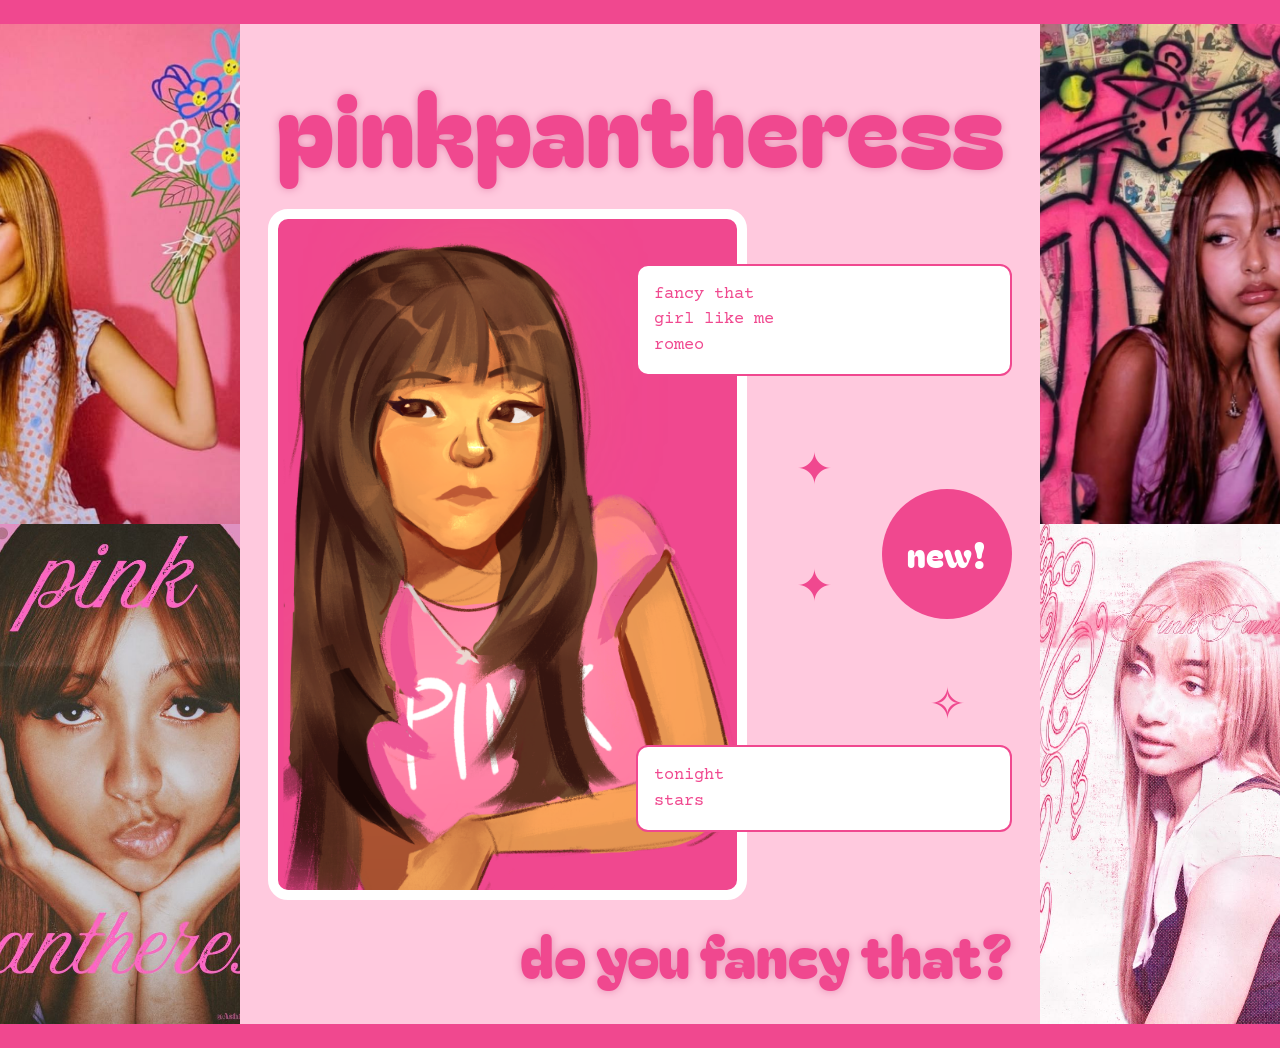
<file: index.html>
<!DOCTYPE html>
<html lang="en">
<head>
  <meta charset="UTF-8">
  <title>Pink Zine</title>
  <link href="https://fonts.googleapis.com/css2?family=Bagel+Fat+One&family=Courier+Prime&display=swap" rel="stylesheet">
  <link rel="stylesheet" href="style.css">
</head>

<body>

  <main class="zine">

    <img class="side1" src="images/pinkone.jpg" alt="photo 1">
    <img class="side2" src="images/pinktwo.jpg" alt="photo 2">
    <img class="side3" src="images/pink3.jpg" alt="photo 3">
    <img class="side4" src="images/pinkfour.jpg" alt="photo 4">

    <h1 class="title">pinkpantheress</h1>

  
    <div class="image"><img src="pink.png" alt="Pinkpantheress"></div>

    <p class="lyrics-one">
      fancy that<br>
      girl like me<br>
      romeo
    </p>

    <div class="sticker">new!</div>

    <p class="lyrics-two">
      tonight<br>
      stars
    </p>

    <h2 class="song">do you fancy that?</h2>

    <p class="spark-one">✦</p>
    <p class="spark-two">✧</p>
    <p class="spark-three">✦</p>

   <body onclick="document.getElementById('music').play()">
<audio id="music" src="GirlLikeMe.mp3" loop autoplay onloadstart="this.volume = 0.2"></audio>

  </main>
</body>
</html>
</file>
<file: style.css>
* {
  box-sizing: border-box;
  margin: 0;
}

body {
  padding: 24px 0;
  overflow-x: hidden;
  background-color: #f0488f;
}

.zine {
  display: grid;
  grid-template-columns: repeat(6, 1fr);
  grid-template-rows: auto repeat(6, 1fr) auto;
  gap: 12px;
  width: 800px;
  height: 1000px;
  margin: 0 auto;
  padding: 28px;
  background-color: #ffc9de;
  color: #f0488f;
  font-family: "Courier Prime", "Courier New", monospace;
}

.title      { grid-column: 1 / 7; grid-row: 1; }
.image      { grid-column: 1 / 5; grid-row: 2 / 8; }
.lyrics-one { grid-column: 4 / 7; grid-row: 2 / 4; }
.sticker    { grid-column: 6 / 6; grid-row: 6 / 4; }
.lyrics-two { grid-column: 4 / 7; grid-row: 6 / 8; }
.song       { grid-column: 1 / 7; grid-row: 8; }
.spark-one  { grid-column: 5; grid-row: 4; }
.spark-two  { grid-column: 6; grid-row: 6; }

.title {
  font-family: "Bagel Fat One", "Arial Black", sans-serif;
  font-size: 100px;
  font-weight: normal;
  text-align: center;
  filter: drop-shadow(0 0 4px #e589af);

}

.image {
  min-height: 0;
  overflow: hidden;
  border: 10px solid white;
  border-radius: 20px;
  background-color: #f0488f;
  text-align: center;
}

.image img {
  width: 800px;
  height: 800px;
  position: relative;
  left: -220px;
  top: -50px;

}

.lyrics-one,
.lyrics-two {
  margin: auto 0;
  padding: 16px;
  border: 2px solid #f0488f;
  border-radius: 12px;
  background-color: white;
  font-size: 17px;
  line-height: 1.5;
  z-index: 1;
}

.sticker {
  width: 130px;
  height: 130px;
  margin: auto;
  border-radius: 50%;
  background-color: #f0488f;
  color: white;
  font-family: "Bagel Fat One", "Arial Black", sans-serif;
  font-size: 34px;
  line-height: 130px;
  text-align: center;
}

.song {
  font-family: "Bagel Fat One", "Arial Black", sans-serif;
  font-size: 58px;
  font-weight: normal;
  text-align: right;
  filter: drop-shadow(0 0 4px #e589af);
}

.spark-one,
.spark-two,
.spark-three {
  font-size: 44px;
  text-align: center;
  color: #f0488f;
}

.side1, .side2, .side3, .side4 {
  position: absolute;
  width: calc((100vw - 800px) / 2);
  height: 50%;
  object-fit: cover;
}
.side1 { top: 0;   left: calc((100vw - 800px) / -2); }
.side2 { top: 50%; left: calc((100vw - 800px) / -2); }
.side3 { top: 0;   right: calc((100vw - 800px) / -2); }
.side4 { top: 50%; right: calc((100vw - 800px) / -2); }

.zine { position: relative; }
</file>
<file: style4.css>
* {
  box-sizing: border-box;
  margin: 0;
}

body {
  padding: 24px 0;
  overflow-x: hidden;
  background-color: #f0488f;
}

.zine {
  display: grid;
  grid-template-columns: repeat(6, 1fr);
  grid-template-rows: auto repeat(6, 1fr) auto;
  gap: 12px;
  width: 800px;
  height: 1000px;
  margin: 0 auto;
  padding: 28px;
  background-color: #ffc9de;
  color: #f0488f;
  font-family: "Courier Prime", "Courier New", monospace;
}

.title      { grid-column: 1 / 7; grid-row: 1; }
.image      { grid-column: 1 / 5; grid-row: 2 / 8; }
.lyrics-one { grid-column: 4 / 7; grid-row: 2 / 4; }
.sticker    { grid-column: 6 / 6; grid-row: 6 / 4; }
.lyrics-two { grid-column: 4 / 7; grid-row: 6 / 8; }
.song       { grid-column: 1 / 7; grid-row: 8; }
.spark-one  { grid-column: 5; grid-row: 4; }
.spark-two  { grid-column: 6; grid-row: 6; }

.title {
  font-family: "Bagel Fat One", "Arial Black", sans-serif;
  font-size: 100px;
  font-weight: normal;
  text-align: center;
  filter: drop-shadow(0 0 4px #e589af);

}

.image {
  min-height: 0;
  overflow: hidden;
  border: 10px solid white;
  border-radius: 20px;
  background-color: #f0488f;
  text-align: center;
}

.image img {
  width: 800px;
  height: 800px;
  position: relative;
  left: -220px;
  top: -50px;

}

.lyrics-one,
.lyrics-two {
  margin: auto 0;
  padding: 16px;
  border: 2px solid #f0488f;
  border-radius: 12px;
  background-color: white;
  font-size: 17px;
  line-height: 1.5;
  z-index: 1;
}

.sticker {
  width: 130px;
  height: 130px;
  margin: auto;
  border-radius: 50%;
  background-color: #f0488f;
  color: white;
  font-family: "Bagel Fat One", "Arial Black", sans-serif;
  font-size: 34px;
  line-height: 130px;
  text-align: center;
}

.song {
  font-family: "Bagel Fat One", "Arial Black", sans-serif;
  font-size: 58px;
  font-weight: normal;
  text-align: right;
  filter: drop-shadow(0 0 4px #e589af);
}

.spark-one,
.spark-two,
.spark-three {
  font-size: 44px;
  text-align: center;
  color: #f0488f;
}

.side1, .side2, .side3, .side4 {
  position: absolute;
  width: calc((100vw - 800px) / 2);
  height: 50%;
  object-fit: cover;
}
.side1 { top: 0;   left: calc((100vw - 800px) / -2); }
.side2 { top: 50%; left: calc((100vw - 800px) / -2); }
.side3 { top: 0;   right: calc((100vw - 800px) / -2); }
.side4 { top: 50%; right: calc((100vw - 800px) / -2); }

.zine { position: relative; }
</file>
